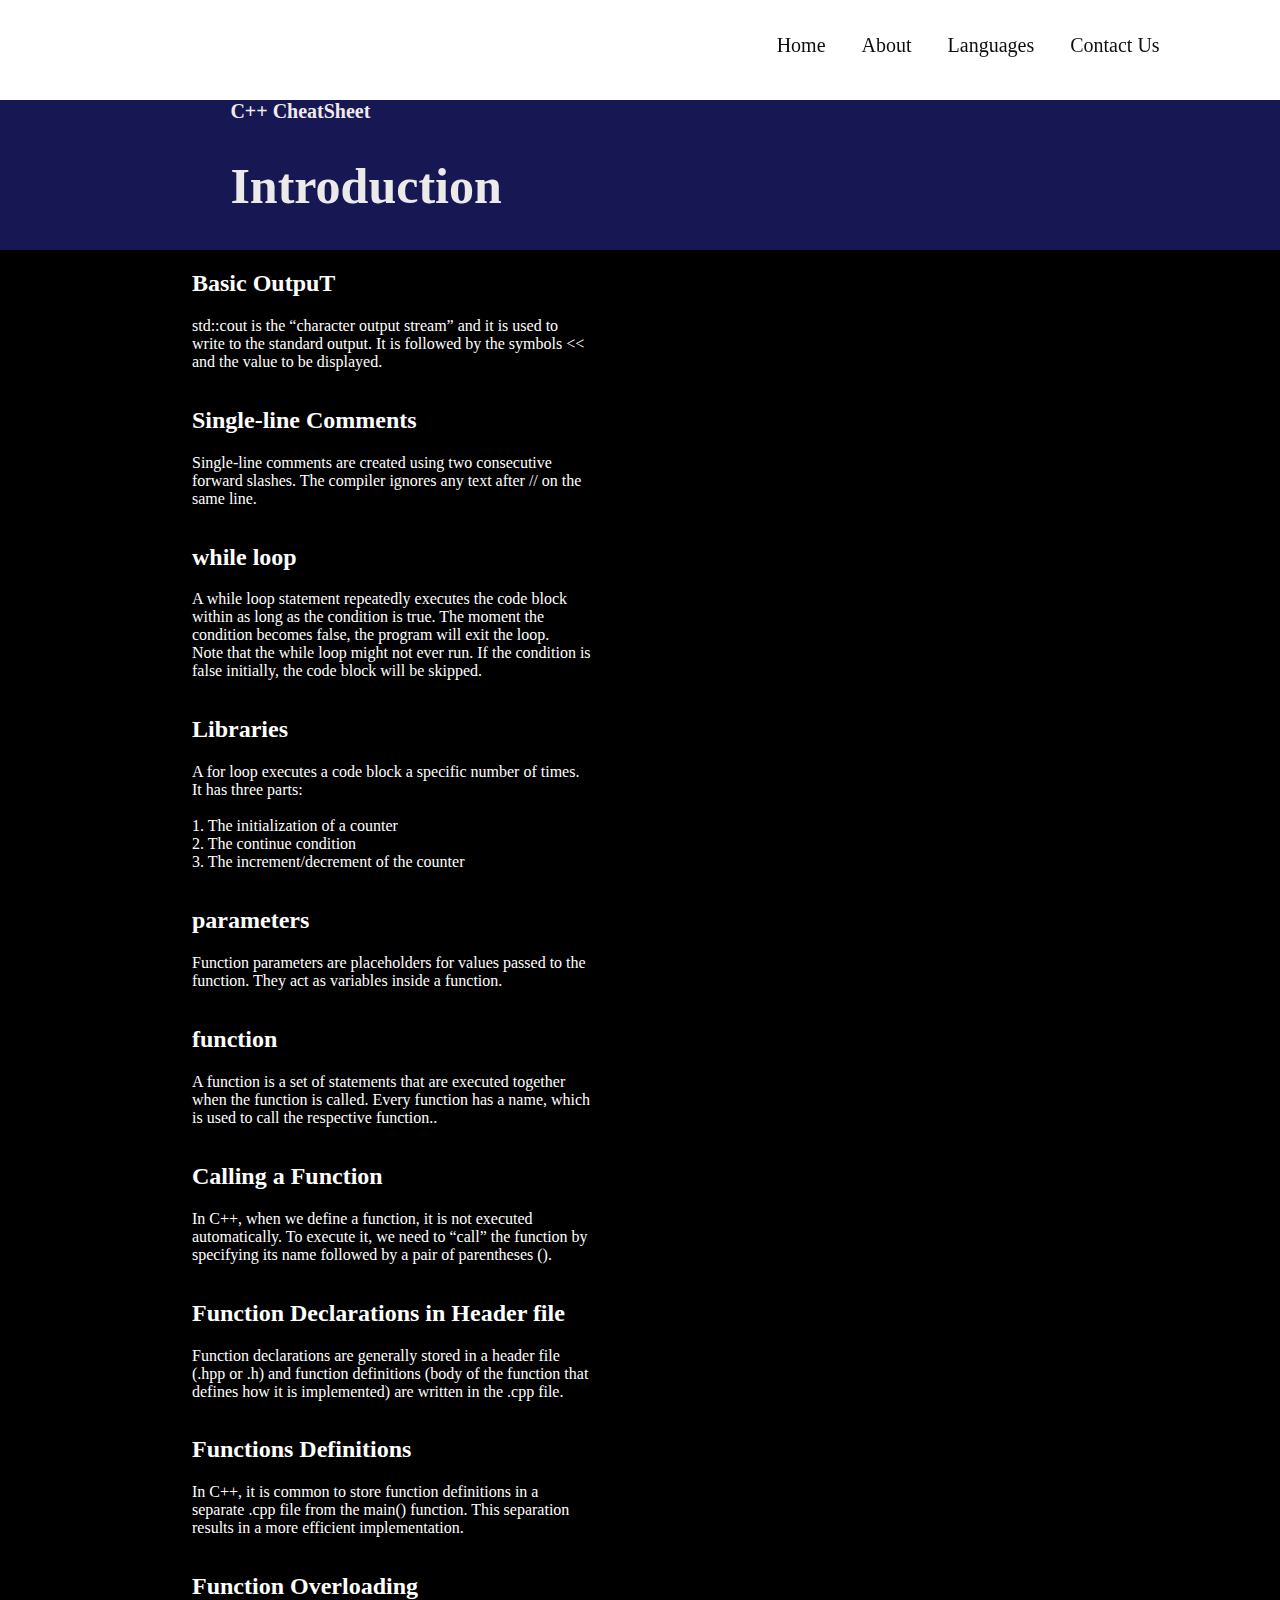
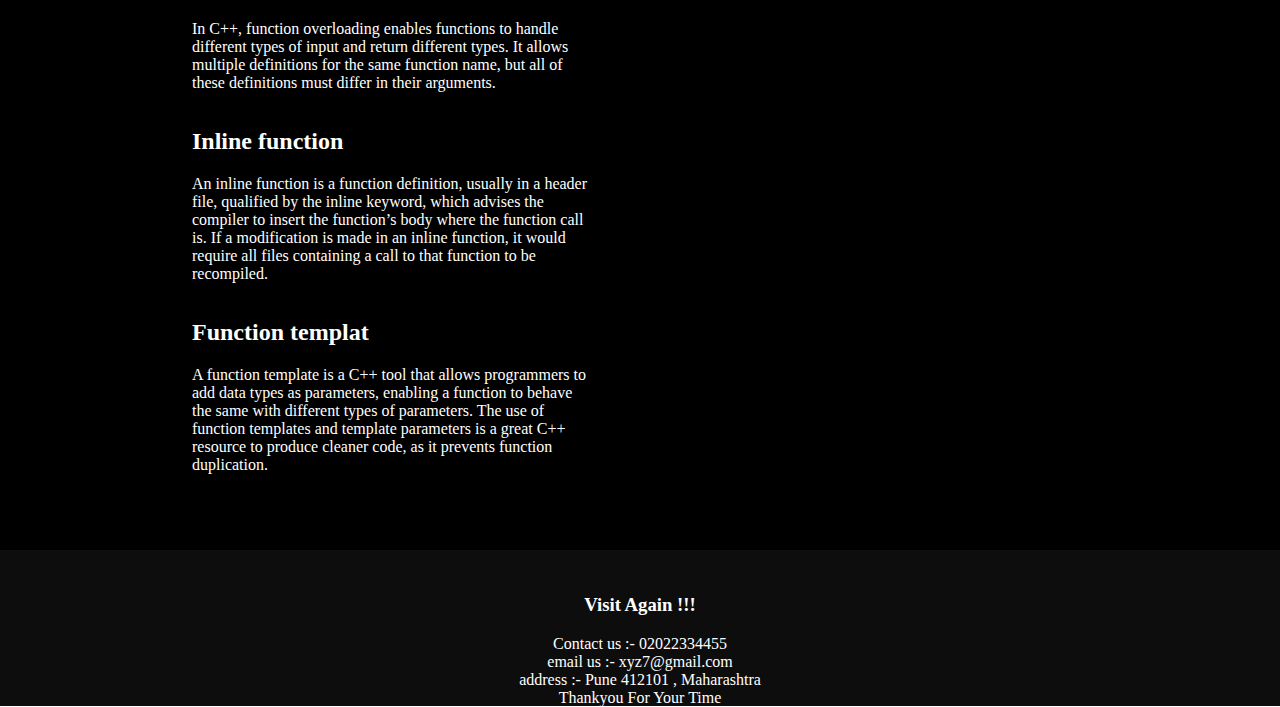
<file: c++.html>
<!DOCTYPE html>
<html lang="en">
<head>
    <meta charset="UTF-8">
    <meta http-equiv="X-UA-Compatible" content="IE=edge">
    <meta name="viewport" content="width=device-width, initial-scale=1.0">
    <title>c++ CheatSheet</title>
    <link rel="stylesheet" href="inside.css">
</head>
<body>
    <nav>
        
        <ul>
            <li><a href="">Home </a></li>
            <li><a href="">About</a></li>
            <li><a href="">Languages</a></li>
            <li><a href=""> Contact Us </a></li>
        </ul>
    </nav>
    <header>
        <h3>C++ CheatSheet</h3>
        <h1>Introduction</h1>
    </header>
    <main>
        <div class="allinfo">
            <div class="Basic Output">
                <h2>Basic OutpuT</h2>
                <p>std::cout is the “character output stream” and it is used to write to the standard output. It is followed by the symbols << and the value to be displayed.</p>
            </div>
            <div class="js">
                <h2>Single-line Comments</h2>
                <p>Single-line comments are created using two consecutive forward slashes. The compiler ignores any text after // on the same line.</p>
            </div>
             <div class="mtd">
                <h2>while loop</h2>
                <p>A while loop statement repeatedly executes the code block within as long as the condition is true. The moment the condition becomes false, the program will exit the loop. <br>

                    Note that the while loop might not ever run. If the condition is false initially, the code block will be skipped.</p>
            </div>
            <div class="lib">
                <h2>Libraries</h2>
                <p>A for loop executes a code block a specific number of times. It has three parts: <br>

                  <br>  1. The initialization of a counter
                   <br> 2. The continue condition
                   <br> 3. The increment/decrement of the counter </p>
            </div>
            <div class="str">
                <h2>parameters</h2>
                <p>Function parameters are placeholders for values passed to the function. They act as variables inside a function.</p>
            </div>
            <div class="mth">
                <h2>function</h2>
                <p>A function is a set of statements that are executed together when the function is called. Every function has a name, which is used to call the respective function..</p>
            </div>
            <div class="mthfr">
                <h2>Calling a Function</h2>
                <p>In C++, when we define a function, it is not executed automatically. To execute it, we need to “call” the function by specifying its name followed by a pair of parentheses ().</p>
            </div>
            <div class="str">
                <h2>Function Declarations in Header file</h2>
                <p>Function declarations are generally stored in a header file (.hpp or .h) and function definitions (body of the function that defines how it is implemented) are written in the .cpp file.</p>
            </div>
            <div class="assign">
                <h2>Functions Definitions</h2>
                <p>
                    In C++, it is common to store function definitions in a separate .cpp file from the main() function. This separation results in a more efficient implementation.
                    
                    </p>
            </div>
            <div class="var">
                <h2>Function Overloading</h2>
                <p>
                    In C++, function overloading enables functions to handle different types of input and return different types. It allows multiple definitions for the same function name, but all of these definitions must differ in their arguments.</p>
            </div>
            <div class="decvar">
                <h2>Inline function</h2>
                <p>An inline function is a function definition, usually in a header file, qualified by the inline keyword, which advises the compiler to insert the function’s body where the function call is. If a modification is made in an inline function, it would require all files containing a call to that function to be recompiled.</p>
            </div>
            <div class="strcon">
                <h2>Function templat</h2>
                <p>A function template is a C++ tool that allows programmers to add data types as parameters, enabling a function to behave the same with different types of parameters. The use of function templates and template parameters is a great C++ resource to produce cleaner code, as it prevents function duplication.</p>
            </div>
        </div>

    </main>
    <footer>
        <h3>Visit Again !!!</h3>
        <p> Contact us :- 02022334455 <br>
            email us :- xyz7@gmail.com <br>
            address :- Pune 412101 , Maharashtra <br>
            Thankyou For Your Time 
        <br>
        </p>
    </footer>
</body>

</html>
</file>
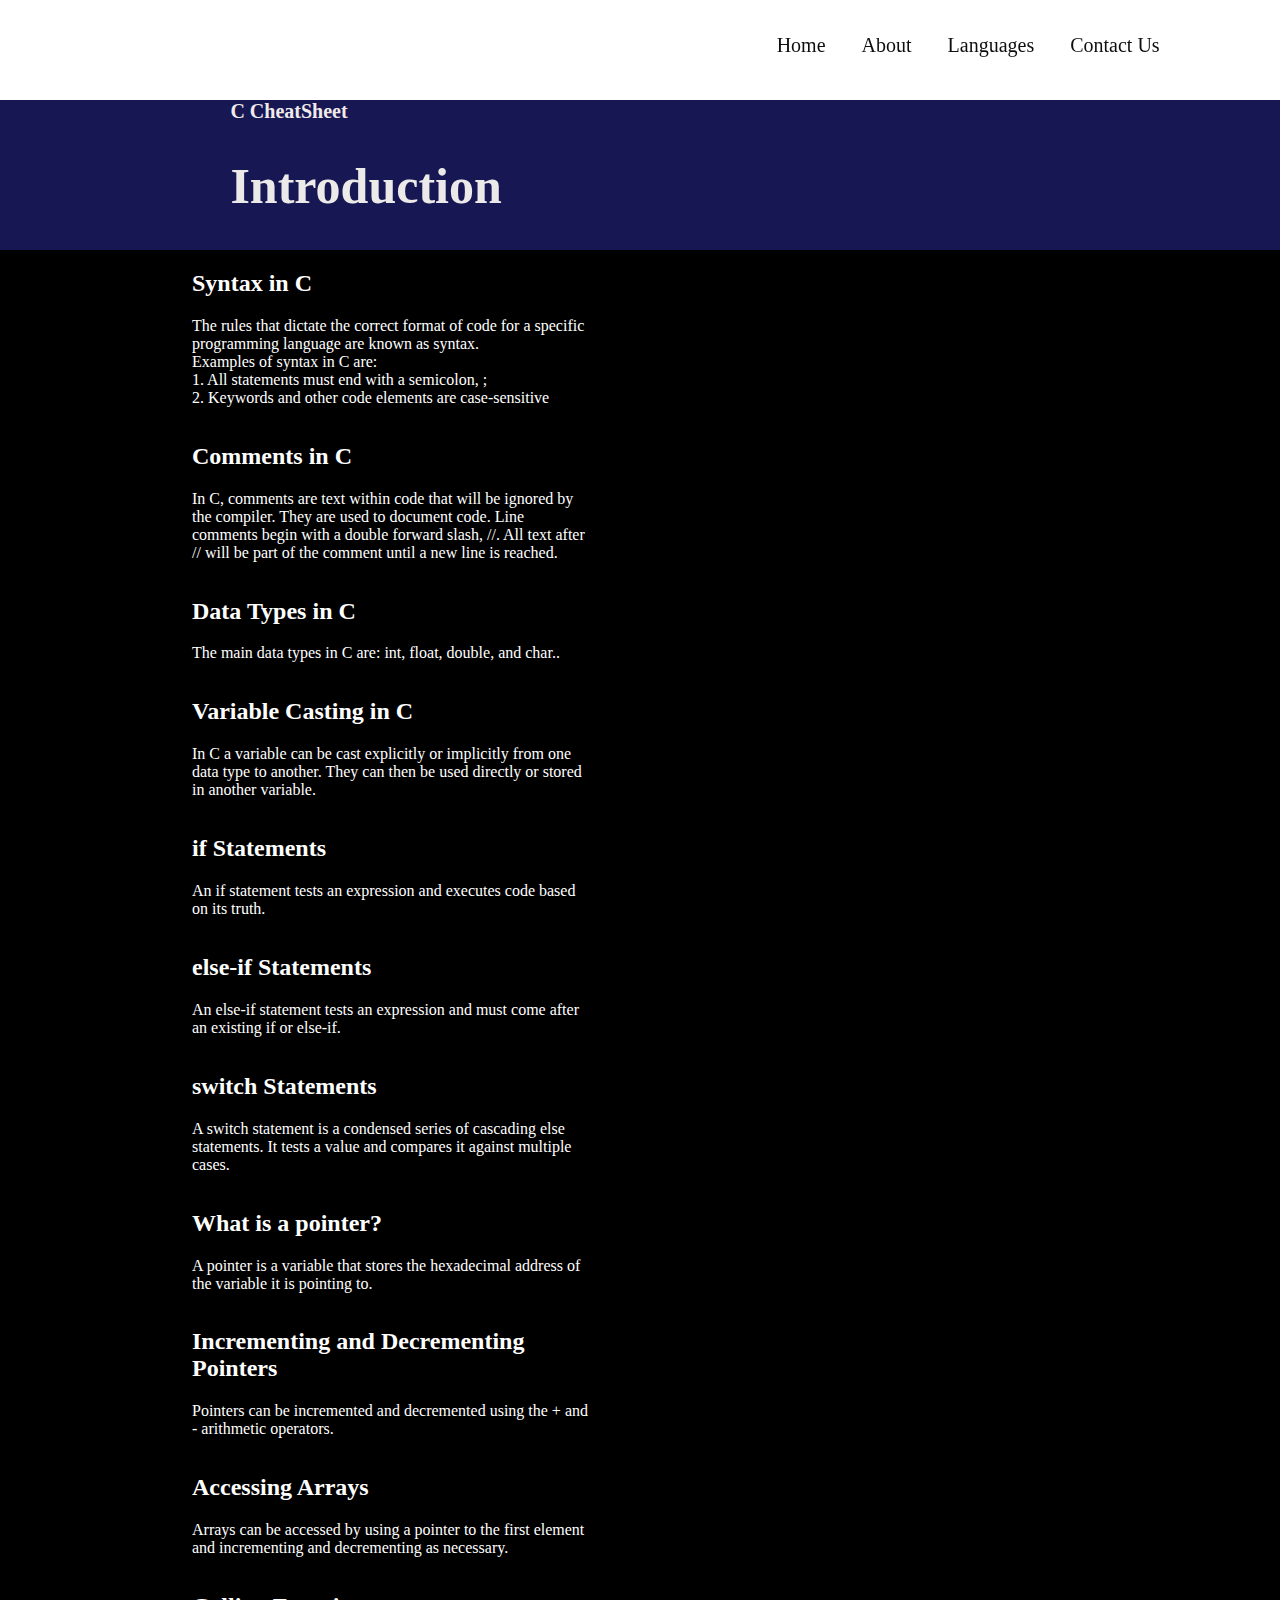
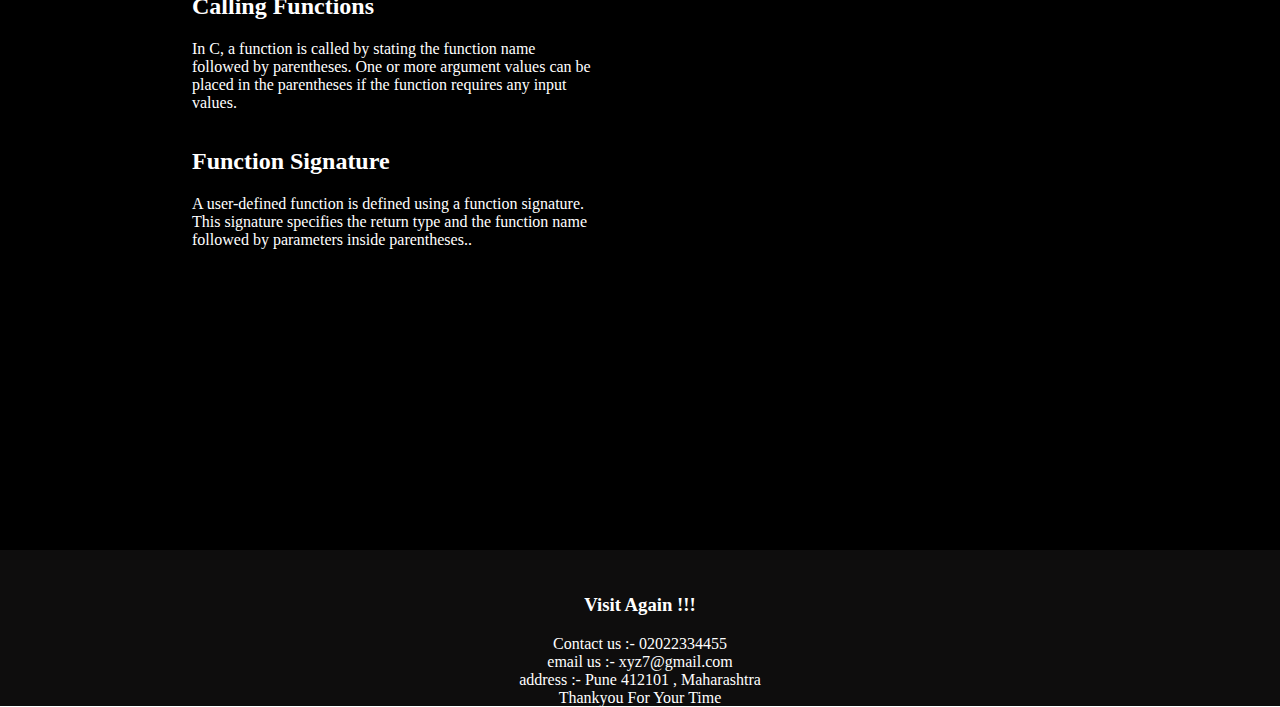
<file: c.html>
<!DOCTYPE html>
<html lang="en">
<head>
    <meta charset="UTF-8">
    <meta http-equiv="X-UA-Compatible" content="IE=edge">
    <meta name="viewport" content="width=device-width, initial-scale=1.0">
    <title>C CheatSheet</title>
    <link rel="stylesheet" href="inside.css">
</head>
<body>
    <nav>
        
        <ul>
            <li><a href="">Home </a></li>
            <li><a href="">About</a></li>
            <li><a href="">Languages</a></li>
            <li><a href=""> Contact Us </a></li>
        </ul>
    </nav>
    <header>
        <h3>C CheatSheet</h3>
        <h1>Introduction</h1>
    </header>
    <main>
        <div class="allinfo">
            <div class="log">
                <h2>Syntax in C</h2>
                <p>The rules that dictate the correct format of code for a specific programming language are known as syntax.

                 <br>   Examples of syntax in C are:
                    
                 <br>  1. All statements must end with a semicolon, ;
                <br>   2. Keywords and other code elements are case-sensitive</p>
            </div>
            <div class="js">
                <h2>Comments in C</h2>
                <p>
                    In C, comments are text within code that will be ignored by the compiler. They are used to document code.
                    
                    Line comments begin with a double forward slash, //. All text after // will be part of the comment until a new line is reached.</p>
            </div>
             <div class="mtd">
                <h2>Data Types in C</h2>
                <p>
                    The main data types in C are: int, float, double, and char..</p>
            </div>
            <div class="lib">
                <h2>Variable Casting in C</h2>
                <p>
                    In C a variable can be cast explicitly or implicitly from one data type to another. They can then be used directly or stored in another variable.</p>
            </div>
            <div class="str">
                <h2>if Statements</h2>
                <p>
                    An if statement tests an expression and executes code based on its truth.</p>
            </div>
            <div class="mth">
                <h2>else-if Statements</h2>
                <p>
                    An else-if statement tests an expression and must come after an existing if or else-if.</p>
            </div>
            <div class="mthfr">
                <h2>switch Statements</h2>
                <p>
                    A switch statement is a condensed series of cascading else statements. It tests a value and compares it against multiple cases.</p>
            </div>
            <div class="str">
                <h2>What is a pointer?</h2>
                <p>
                    A pointer is a variable that stores the hexadecimal address of the variable it is pointing to.</p>
            </div>
            <div class="assign">
                <h2>Incrementing and Decrementing Pointers</h2>
                <p>
                    Pointers can be incremented and decremented using the + and - arithmetic operators.</p>
            </div>
            <div class="var">
                <h2>Accessing Arrays</h2>
                <p>
                    Arrays can be accessed by using a pointer to the first element and incrementing and decrementing as necessary.</p>
            </div>
            <div class="decvar">
                <h2>Calling Functions</h2>
                <p>
                    In C, a function is called by stating the function name followed by parentheses. One or more argument values can be placed in the parentheses if the function requires any input values.</p>
            </div>
            <div class="strcon">
                <h2>Function Signature</h2>
                <p>
                    A user-defined function is defined using a function signature. This signature specifies the return type and the function name followed by parameters inside parentheses..</p>
            </div>
        </div>

    </main>
    <footer>
        <h3>Visit Again !!!</h3>
        <p> Contact us :- 02022334455 <br>
            email us :- xyz7@gmail.com <br>
            address :- Pune 412101 , Maharashtra <br>
            Thankyou For Your Time 
        <br>
        </p>
    </footer>
</body>

</html>
</file>
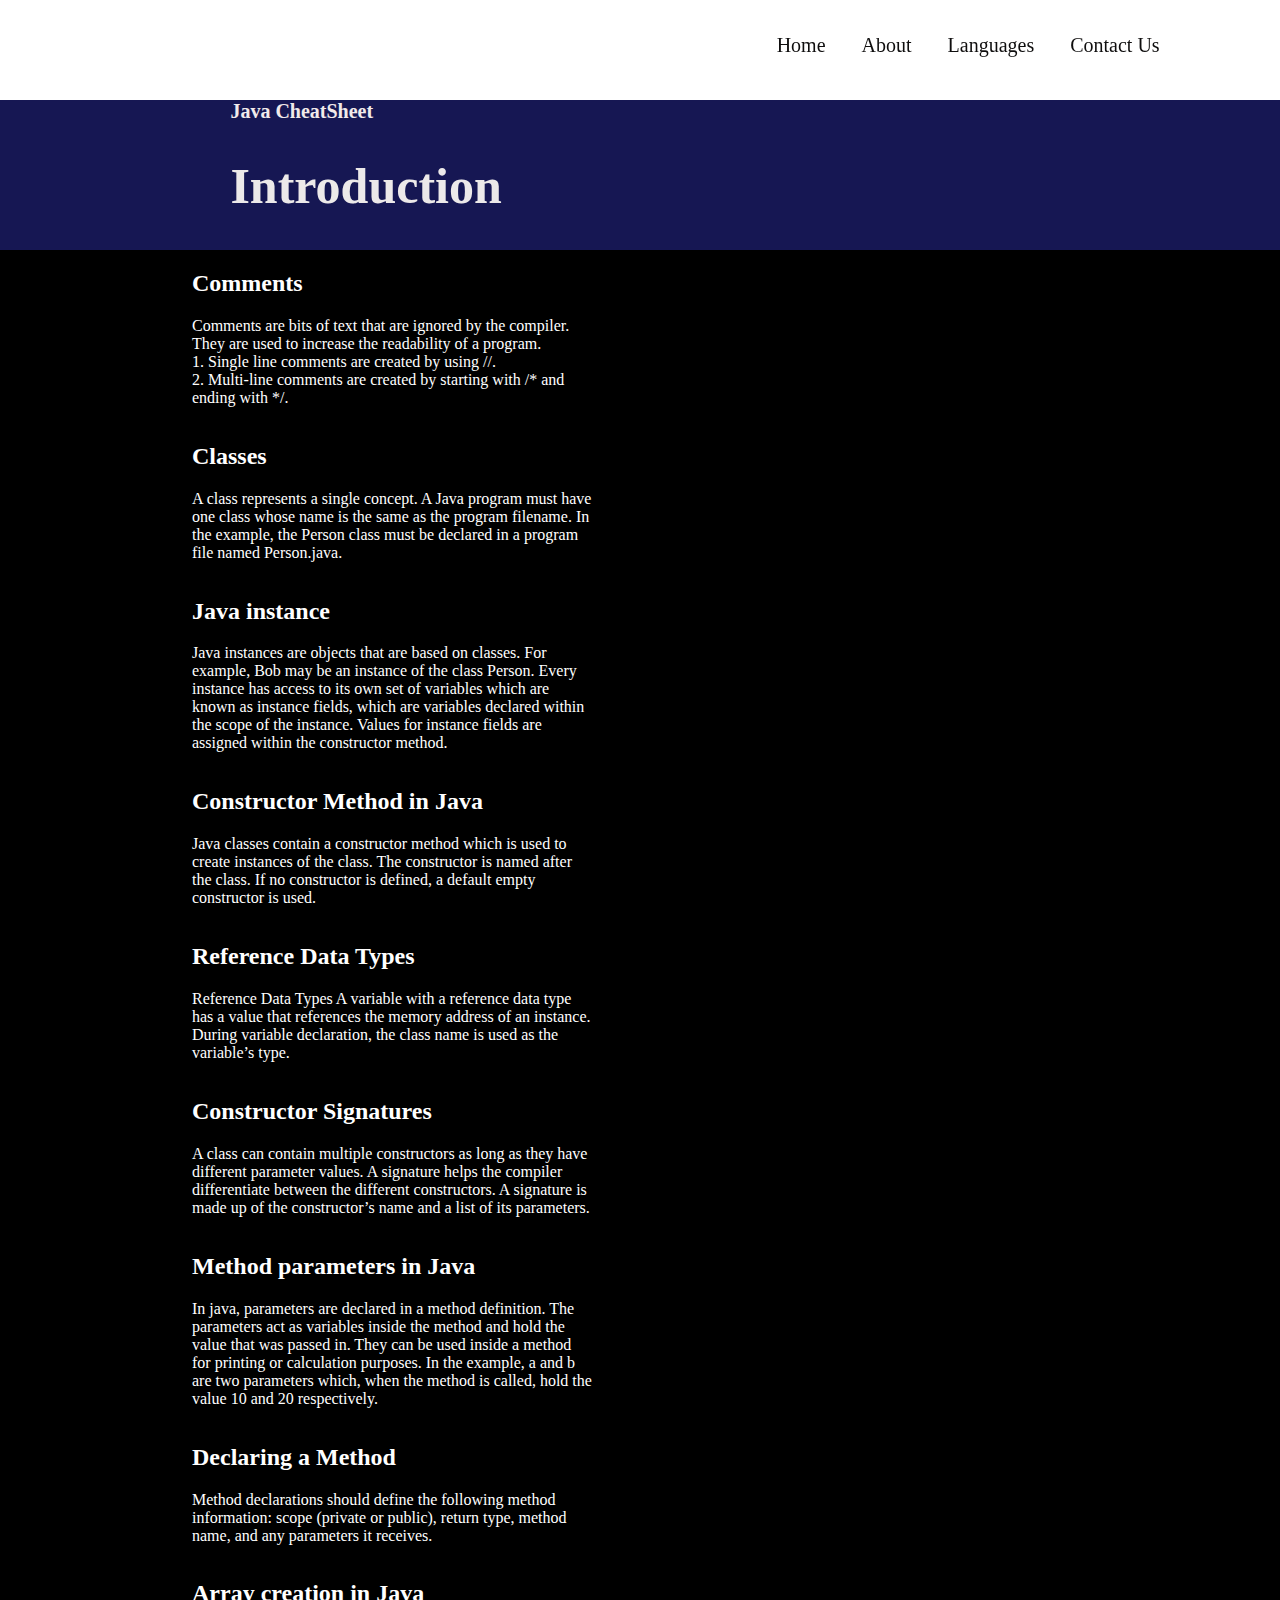
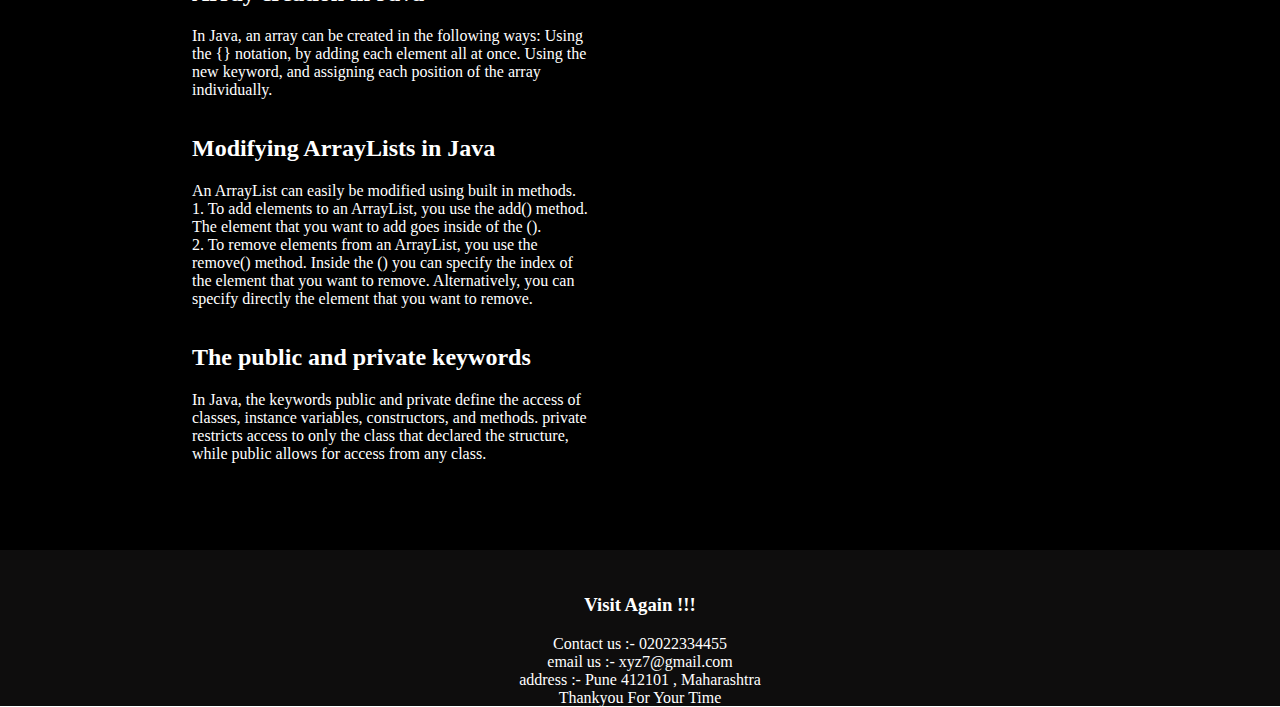
<file: java.html>
<!DOCTYPE html>
<html lang="en">
<head>
    <meta charset="UTF-8">
    <meta http-equiv="X-UA-Compatible" content="IE=edge">
    <meta name="viewport" content="width=device-width, initial-scale=1.0">
    <title>Java CheatSheet</title>
    <link rel="stylesheet" href="inside.css">
</head>
<body>
    <nav>
        
        <ul>
            <li><a href="">Home </a></li>
            <li><a href="">About</a></li>
            <li><a href="">Languages</a></li>
            <li><a href=""> Contact Us </a></li>
        </ul>
    </nav>
    <header>
        <h3>Java CheatSheet</h3>
        <h1>Introduction</h1>
    </header>
    <main>
        <div class="allinfo">
            <div class="log">
                <h2>Comments</h2>
                <p>
                    Comments are bits of text that are ignored by the compiler. They are used to increase the readability of a program.
                    
                 <br>  1. Single line comments are created by using //.
                 <br>  2. Multi-line comments are created by starting with /* and ending with */.</p>
            </div>
            <div class="js">
                <h2>Classes</h2>
                <p>
                    
                           A class represents a single concept.

                        A Java program must have one class whose name is the same as the program filename.

                        In the example, the Person class must be declared in a program file named Person.java.</p>
            </div>
             <div class="mtd">
                <h2>Java instance</h2>
                <p>
                    Java instances are objects that are based on classes. For example, Bob may be an instance of the class Person.
                    
                    Every instance has access to its own set of variables which are known as instance fields, which are variables declared within the scope of the instance. Values for instance fields are assigned within the constructor method.</p>
            </div>
            <div class="lib">
                <h2>Constructor Method in Java</h2>
                <p>
                    Java classes contain a constructor method which is used to create instances of the class.
                    
                    The constructor is named after the class. If no constructor is defined, a default empty constructor is used.</p>
            </div>
            <div class="str">
                <h2>Reference Data Types</h2>
                <p>Reference Data Types
                    A variable with a reference data type has a value that references the memory address of an instance. During variable declaration, the class name is used as the variable’s type.</p>
            </div>
            <div class="mth">
                <h2>Constructor Signatures</h2>
                <p>
                    A class can contain multiple constructors as long as they have different parameter values. A signature helps the compiler differentiate between the different constructors.
                    
                    A signature is made up of the constructor’s name and a list of its parameters.</p>
            </div>
            <div class="mthfr">
                <h2>Method parameters in Java</h2>
                <p>
                    In java, parameters are declared in a method definition. The parameters act as variables inside the method and hold the value that was passed in. They can be used inside a method for printing or calculation purposes.
                    
                    In the example, a and b are two parameters which, when the method is called, hold the value 10 and 20 respectively.</p>
            </div>
            <div class="str">
                <h2>Declaring a Method</h2>
                <p>
                    Method declarations should define the following method information: scope (private or public), return type, method name, and any parameters it receives.</p>
            </div>
            <div class="assign">
                <h2>Array creation in Java</h2>
                <p>
                    In Java, an array can be created in the following ways:
                    
                    Using the {} notation, by adding each element all at once.
                    Using the new keyword, and assigning each position of the array individually.</p>
            </div>
            <div class="var">
                <h2>Modifying ArrayLists in Java</h2>
                <p>
                    An ArrayList can easily be modified using built in methods.
                    
                 <br> 1.  To add elements to an ArrayList, you use the add() method. The element that you want to add goes inside of the ().
                    
                  <br>2.  To remove elements from an ArrayList, you use the remove() method. Inside the () you can specify the index of the element that you want to remove. Alternatively, you can specify directly the element that you want to remove.</p>
            </div>
            <div class="decvar">
                <h2>The public and private keywords</h2>
                <p>
                    In Java, the keywords public and private define the access of classes, instance variables, constructors, and methods.
                    
                    private restricts access to only the class that declared the structure, while public allows for access from any class.</p>
            </div>
            
        </div>

    </main>
    <footer>
        <h3>Visit Again !!!</h3>
        <p> Contact us :- 02022334455 <br>
            email us :- xyz7@gmail.com <br>
            address :- Pune 412101 , Maharashtra <br>
            Thankyou For Your Time 
        <br>
        </p>
    </footer>
</body>

</html>
</file>
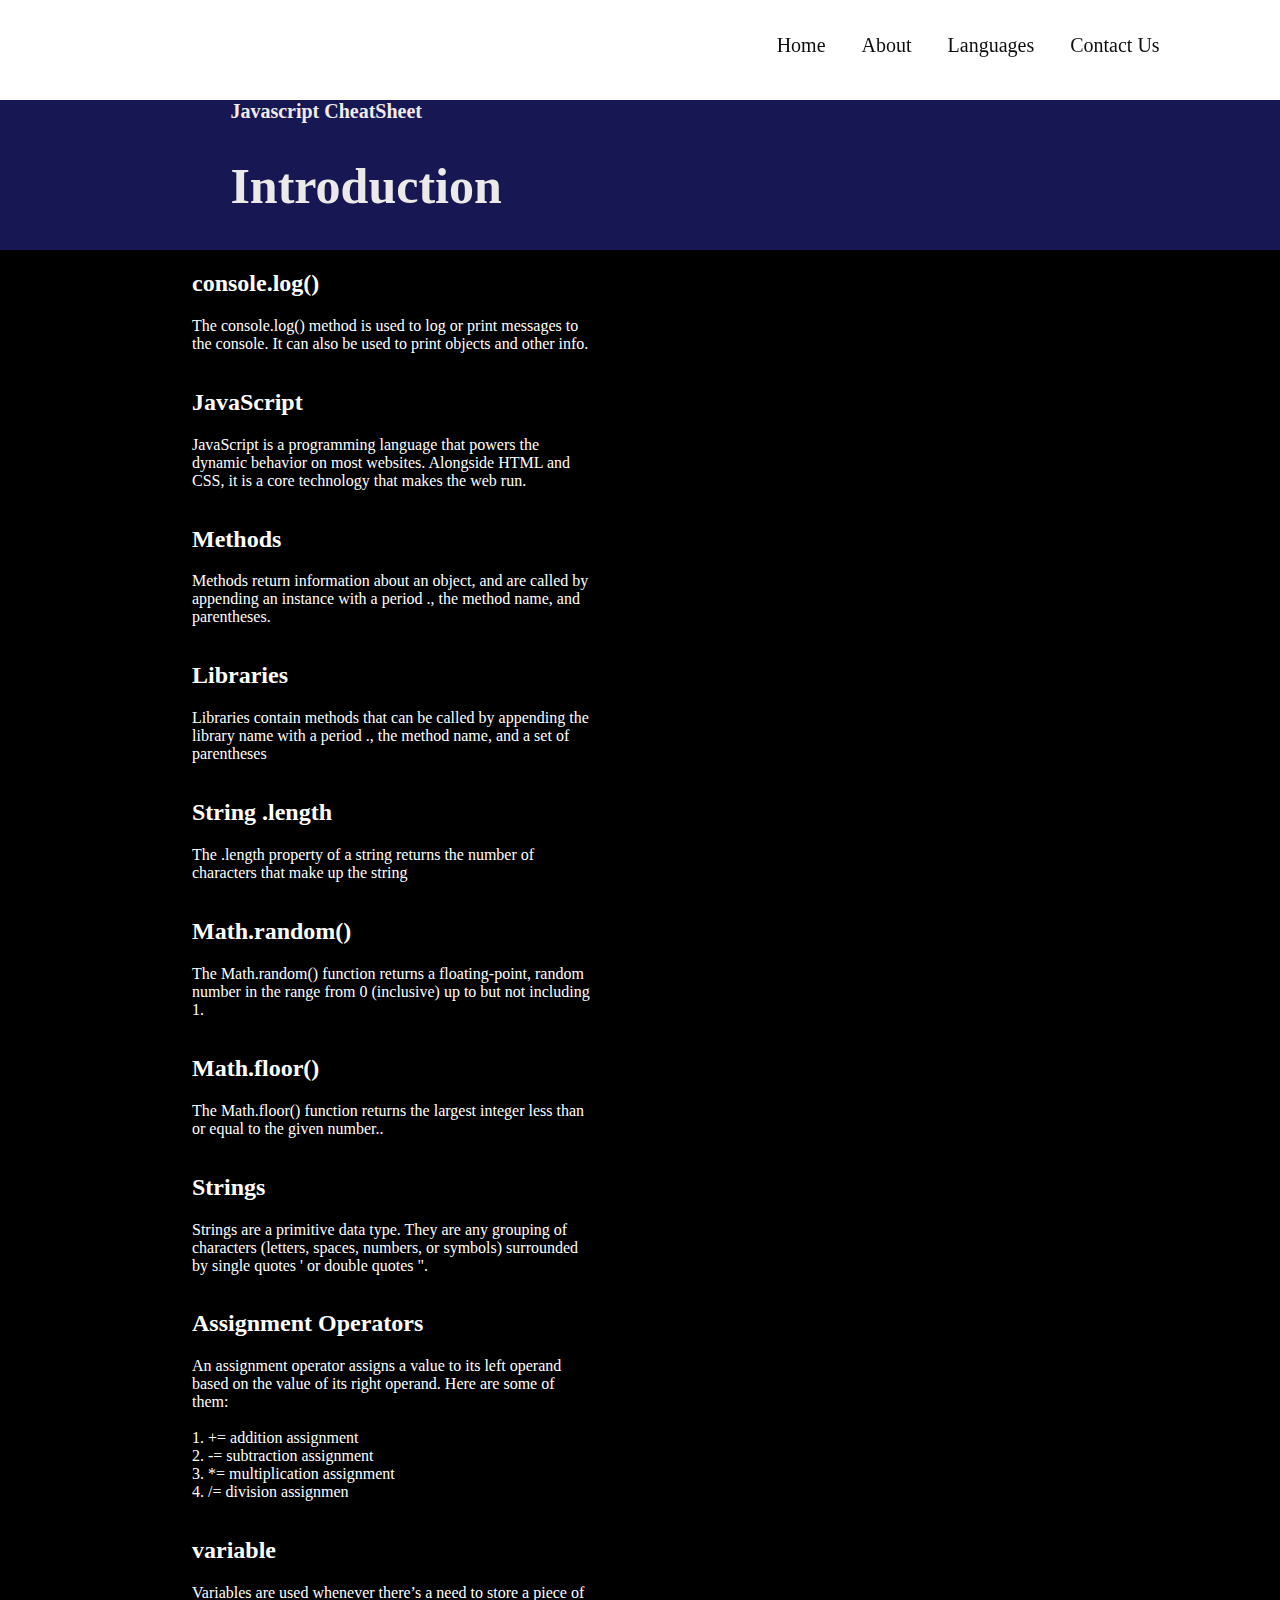
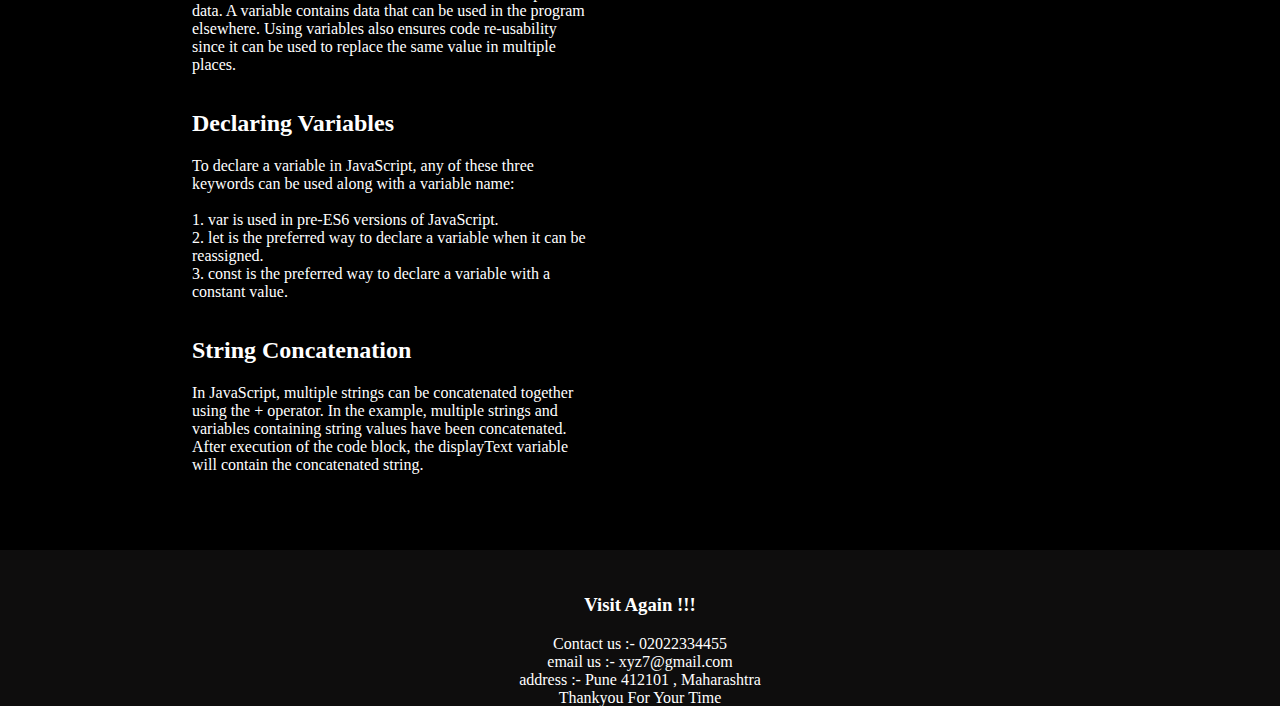
<file: javascript.html>
<!DOCTYPE html>
<html lang="en">
<head>
    <meta charset="UTF-8">
    <meta http-equiv="X-UA-Compatible" content="IE=edge">
    <meta name="viewport" content="width=device-width, initial-scale=1.0">
    <title>Javascript CheatSheet</title>
    <link rel="stylesheet" href="inside.css">
</head>
<body>
    <nav>
        
        <ul>
            <li><a href="">Home </a></li>
            <li><a href="">About</a></li>
            <li><a href="">Languages</a></li>
            <li><a href=""> Contact Us </a></li>
        </ul>
    </nav>
    <header>
        <h3>Javascript CheatSheet</h3>
        <h1>Introduction</h1>
    </header>
    <main>
        <div class="allinfo">
            <div class="log">
                <h2>console.log()</h2>
                <p>The console.log() method is used to log or print messages to the console. It can also be used to print objects and other info.</p>
            </div>
            <div class="js">
                <h2>JavaScript</h2>
                <p>JavaScript is a programming language that powers the dynamic behavior on most websites. Alongside HTML and CSS, it is a core technology that makes the web run.</p>
            </div>
             <div class="mtd">
                <h2>Methods</h2>
                <p>Methods return information about an object, and are called by appending an instance with a period ., the method name, and parentheses.</p>
            </div>
            <div class="lib">
                <h2>Libraries</h2>
                <p>Libraries contain methods that can be called by appending the library name with a period ., the method name, and a set of parentheses</p>
            </div>
            <div class="str">
                <h2>String .length</h2>
                <p>The .length property of a string returns the number of characters that make up the string</p>
            </div>
            <div class="mth">
                <h2>Math.random()</h2>
                <p>The Math.random() function returns a floating-point, random number in the range from 0 (inclusive) up to but not including 1.</p>
            </div>
            <div class="mthfr">
                <h2>Math.floor()</h2>
                <p>The Math.floor() function returns the largest integer less than or equal to the given number..</p>
            </div>
            <div class="str">
                <h2>Strings</h2>
                <p>Strings are a primitive data type. They are any grouping of characters (letters, spaces, numbers, or symbols) surrounded by single quotes ' or double quotes ".</p>
            </div>
            <div class="assign">
                <h2>Assignment Operators</h2>
                <p>An assignment operator assigns a value to its left operand based on the value of its right operand. Here are some of them: <br>

                  <br> 1. += addition assignment
                   <br>2. -= subtraction assignment
                   <br> 3. *= multiplication assignment
                    <br> 4. /= division assignmen</p>
            </div>
            <div class="var">
                <h2>variable</h2>
                <p>Variables are used whenever there’s a need to store a piece of data. A variable contains data that can be used in the program elsewhere. Using variables also ensures code re-usability since it can be used to replace the same value in multiple places.</p>
            </div>
            <div class="decvar">
                <h2>Declaring Variables</h2>
                <p>To declare a variable in JavaScript, any of these three keywords can be used along with a variable name: <br>

                 <br>  1. var is used in pre-ES6 versions of JavaScript.
                   <br>2. let is the preferred way to declare a variable when it can be reassigned.
                   <br>3. const is the preferred way to declare a variable with a constant value.</p>
            </div>
            <div class="strcon">
                <h2>String Concatenation</h2>
                <p>In JavaScript, multiple strings can be concatenated together using the + operator. In the example, multiple strings and variables containing string values have been concatenated. After execution of the code block, the displayText variable will contain the concatenated string.</p>
            </div>
        </div>

    </main>
    <footer>
        <h3>Visit Again !!!</h3>
        <p> Contact us :- 02022334455 <br>
            email us :- xyz7@gmail.com <br>
            address :- Pune 412101 , Maharashtra <br>
            Thankyou For Your Time 
        <br>
        </p>
    </footer>
</body>

</html>
</file>
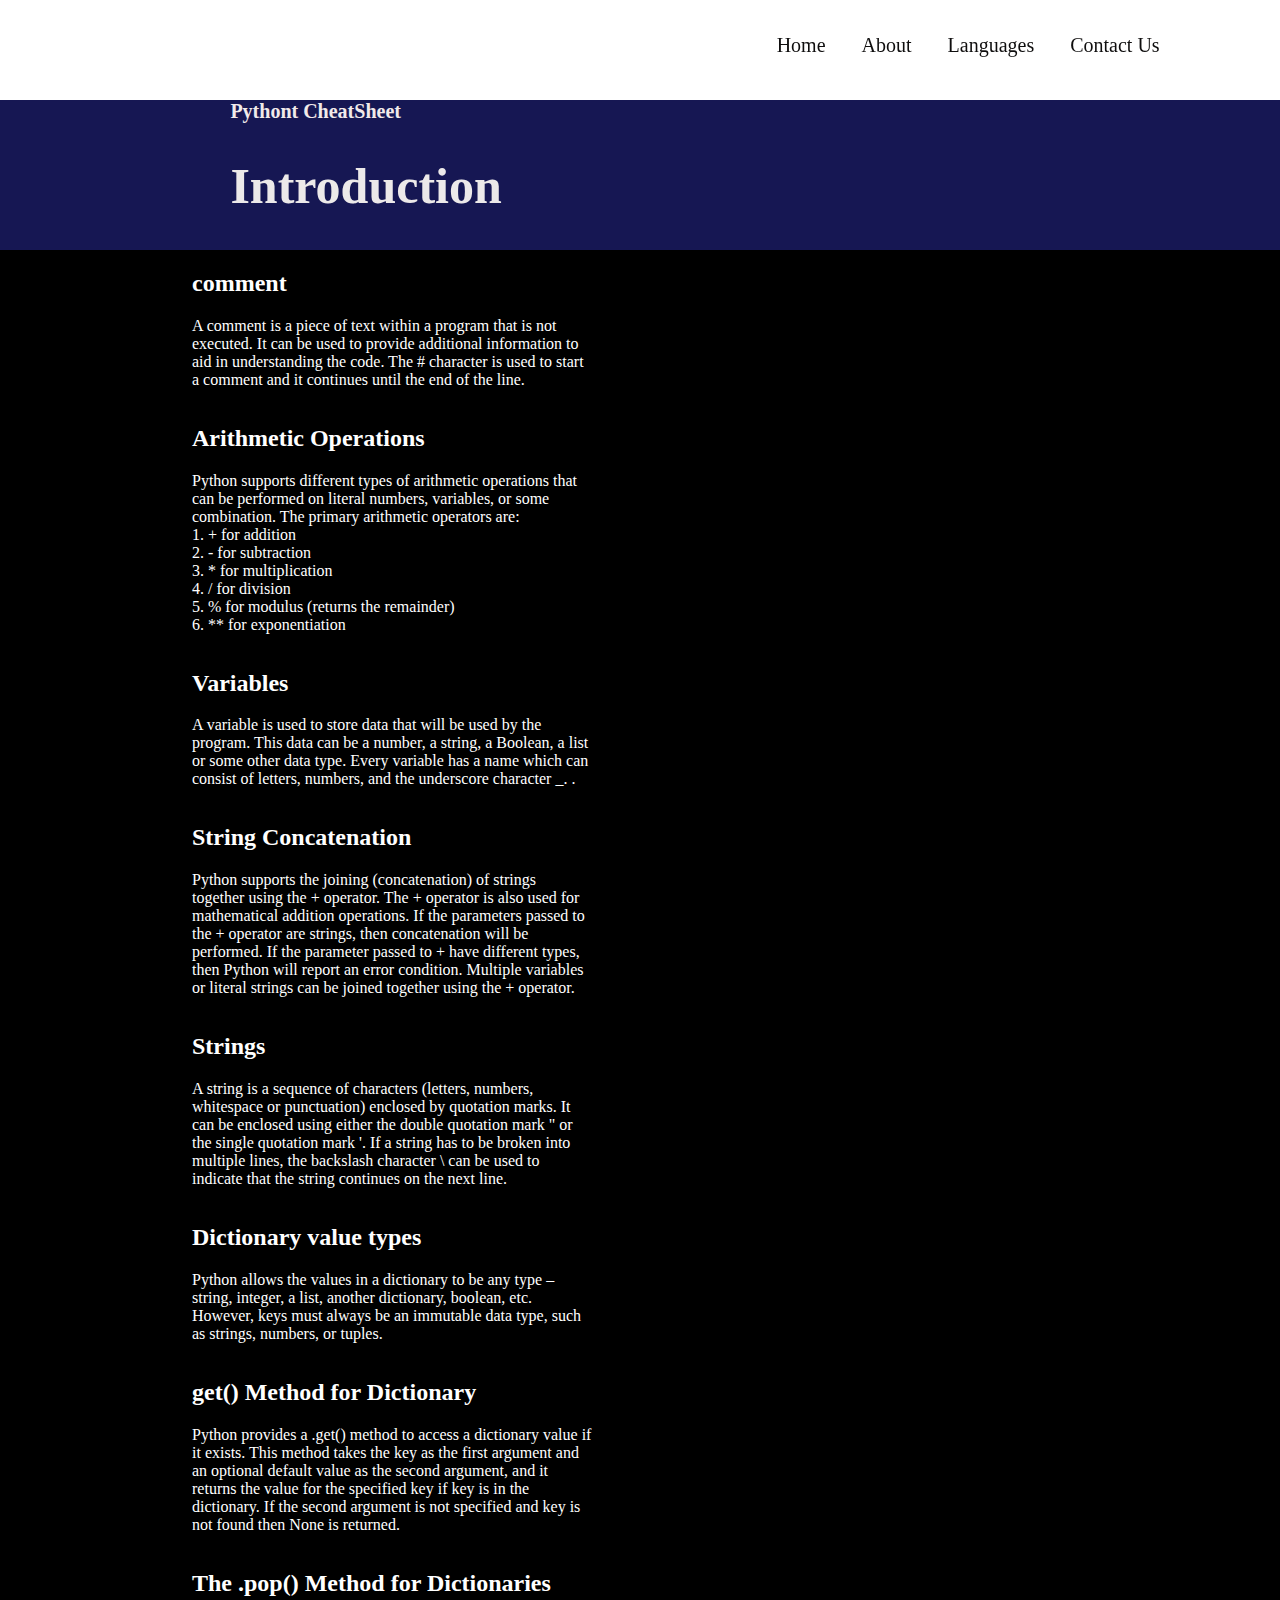
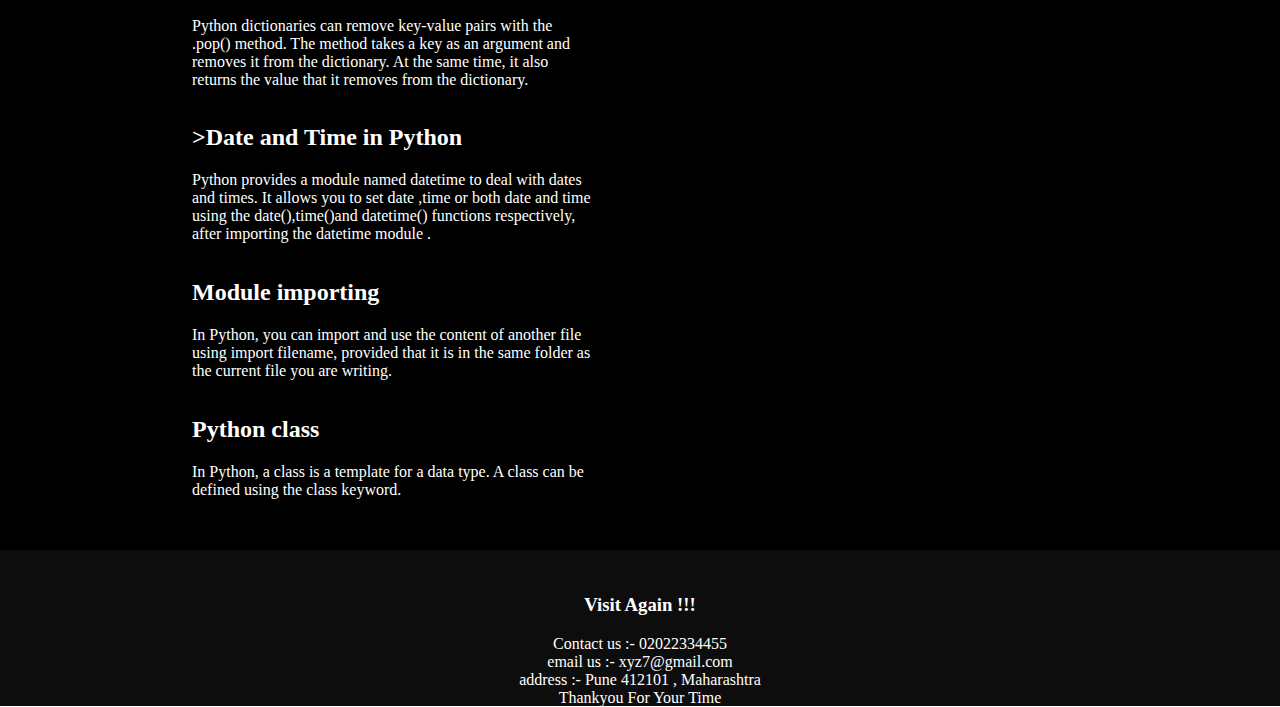
<file: python.html>
<!DOCTYPE html>
<html lang="en">
<head>
    <meta charset="UTF-8">
    <meta http-equiv="X-UA-Compatible" content="IE=edge">
    <meta name="viewport" content="width=device-width, initial-scale=1.0">
    <title>Python CheatSheet</title>
    <link rel="stylesheet" href="inside.css">
</head>
<body>
    <nav>
        
        <ul>
            <li><a href="">Home </a></li>
            <li><a href="">About</a></li>
            <li><a href="">Languages</a></li>
            <li><a href=""> Contact Us </a></li>
        </ul>
    </nav>
    <header>
        <h3>Pythont CheatSheet</h3>
        <h1>Introduction</h1>
    </header>
    <main>
        <div class="allinfo">
            <div class="log">
                <h2>comment</h2>
                <p>A comment is a piece of text within a program that is not executed. It can be used to provide additional information to aid in understanding the code.

                    The # character is used to start a comment and it continues until the end of the line.</p>
            </div>
            <div class="js">
                <h2>Arithmetic Operations</h2>
                <p>
                    Python supports different types of arithmetic operations that can be performed on literal numbers, variables, or some combination. The primary arithmetic operators are:
                    
                 <br>  1. + for addition
                   <br>2. - for subtraction
                  <br> 3. * for multiplication
                  <br> 4. / for division
                  <br> 5. % for modulus (returns the remainder)
                   <br>6. ** for exponentiation </p>
            </div>
             <div class="mtd">
                <h2>Variables</h2>
                <p>
                    A variable is used to store data that will be used by the program. This data can be a number, a string, a Boolean, a list or some other data type. Every variable has a name which can consist of letters, numbers, and the underscore character _.
                    
                    .</p>
            </div>
            <div class="lib">
                <h2>String Concatenation</h2>
                <p>
                    Python supports the joining (concatenation) of strings together using the + operator. The + operator is also used for mathematical addition operations. If the parameters passed to the + operator are strings, then concatenation will be performed. If the parameter passed to + have different types, then Python will report an error condition. Multiple variables or literal strings can be joined together using the + operator.</p>
            </div>
            <div class="str">
                <h2>Strings</h2>
                <p>
                    A string is a sequence of characters (letters, numbers, whitespace or punctuation) enclosed by quotation marks. It can be enclosed using either the double quotation mark " or the single quotation mark '.
                    
                    If a string has to be broken into multiple lines, the backslash character \ can be used to indicate that the string continues on the next line.</p>
            </div>
            <div class="mth">
                <h2>Dictionary value types</h2>
                <p>
                    Python allows the values in a dictionary to be any type – string, integer, a list, another dictionary, boolean, etc. However, keys must always be an immutable data type, such as strings, numbers, or tuples.</p>
            </div>
            <div class="mthfr">
                <h2>get() Method for Dictionary</h2>
                <p>
                    
                     Python provides a .get() method to access a dictionary value if it exists. This method takes the key as the first argument and an optional default value as the second argument, and it returns the value for the specified key if key is in the dictionary. If the second argument is not specified and key is not found then None is returned.
                    
                   </p>
            </div>
            <div class="str">
                <h2>The .pop() Method for Dictionaries</h2>
                <p> 
                    Python dictionaries can remove key-value pairs with the .pop() method. The method takes a key as an argument and removes it from the dictionary. At the same time, it also returns the value that it removes from the dictionary.</p>
            </div>
            <div class="assign">
                <h2>>Date and Time in Python</h2>
                <p>
                    Python provides a module named datetime to deal with dates and times.
                    
                    It allows you to set date ,time or both date and time using the date(),time()and datetime() functions respectively, after importing the datetime module .</p>
            </div>
            <div class="var">
                <h2>Module importing</h2>
                <p>
                    In Python, you can import and use the content of another file using import filename, provided that it is in the same folder as the current file you are writing.</p>
            </div>
            <div class="decvar">
                <h2>Python class</h2>
                <p>
                    In Python, a class is a template for a data type. A class can be defined using the class keyword.</p>
            </div>
           
        </div>

    </main>
   
   
    <footer>
        <h3>Visit Again !!!</h3>
        <p> Contact us :- 02022334455 <br>
            email us :- xyz7@gmail.com <br>
            address :- Pune 412101 , Maharashtra <br>
            Thankyou For Your Time 
        <br>
        </p>
    </footer>
</body>

</html>
</file>
<file: inside.css>
@import url('https://fonts.googleapis.com/css2?family=Blaka+Hollow&display=swap');


body{
    margin: 0;
    padding: 0;
    
}

nav{
    /* background-color: rgb(88, 119, 221); */
    height: 80px;
     position: sticky ;
    top: 0% ; 
}
nav img {
    height: 90px;
    width: 80px;
    padding-left: 1%;
}
nav ul li a{
    text-decoration: none;
    font-size: 20px;
    color: rgb(15, 14, 14);
    /* font-family: 'Blaka Hollow', cursive; */
    
}
nav ul li {
    list-style:none;
    padding: 18px;
    
    
}

nav ul{
    display: flex;
    flex-direction: row;
    float: right;
    padding-right: 8%;
    
}

nav ul li :hover{
    zoom: 150%;
    color: rgb(198, 54, 211);
}


header{
     height: 150px;
     background-color: rgb(22, 23, 83); 
}

header h1{
    padding-left: 18%;
    color: rgb(236, 233, 233);
    font-size: 50px;
}

header h3{
    
    padding-left: 18%;
    color: rgb(241, 234, 234);
    font-size: 20px;
}   

main{
    height: 1900px;
    background-color: black;
    
}

.allinfo{
    width: 400px;
    padding-left: 15%;
    color: white;
    display: flex;
    flex-direction: column;
    
}

footer h3,p{
    color: white;
}

footer{
    
    padding-top: 2%;
    text-align: center;
    height: 130px;
    background-color: rgb(14, 13, 13);
}
</file>
